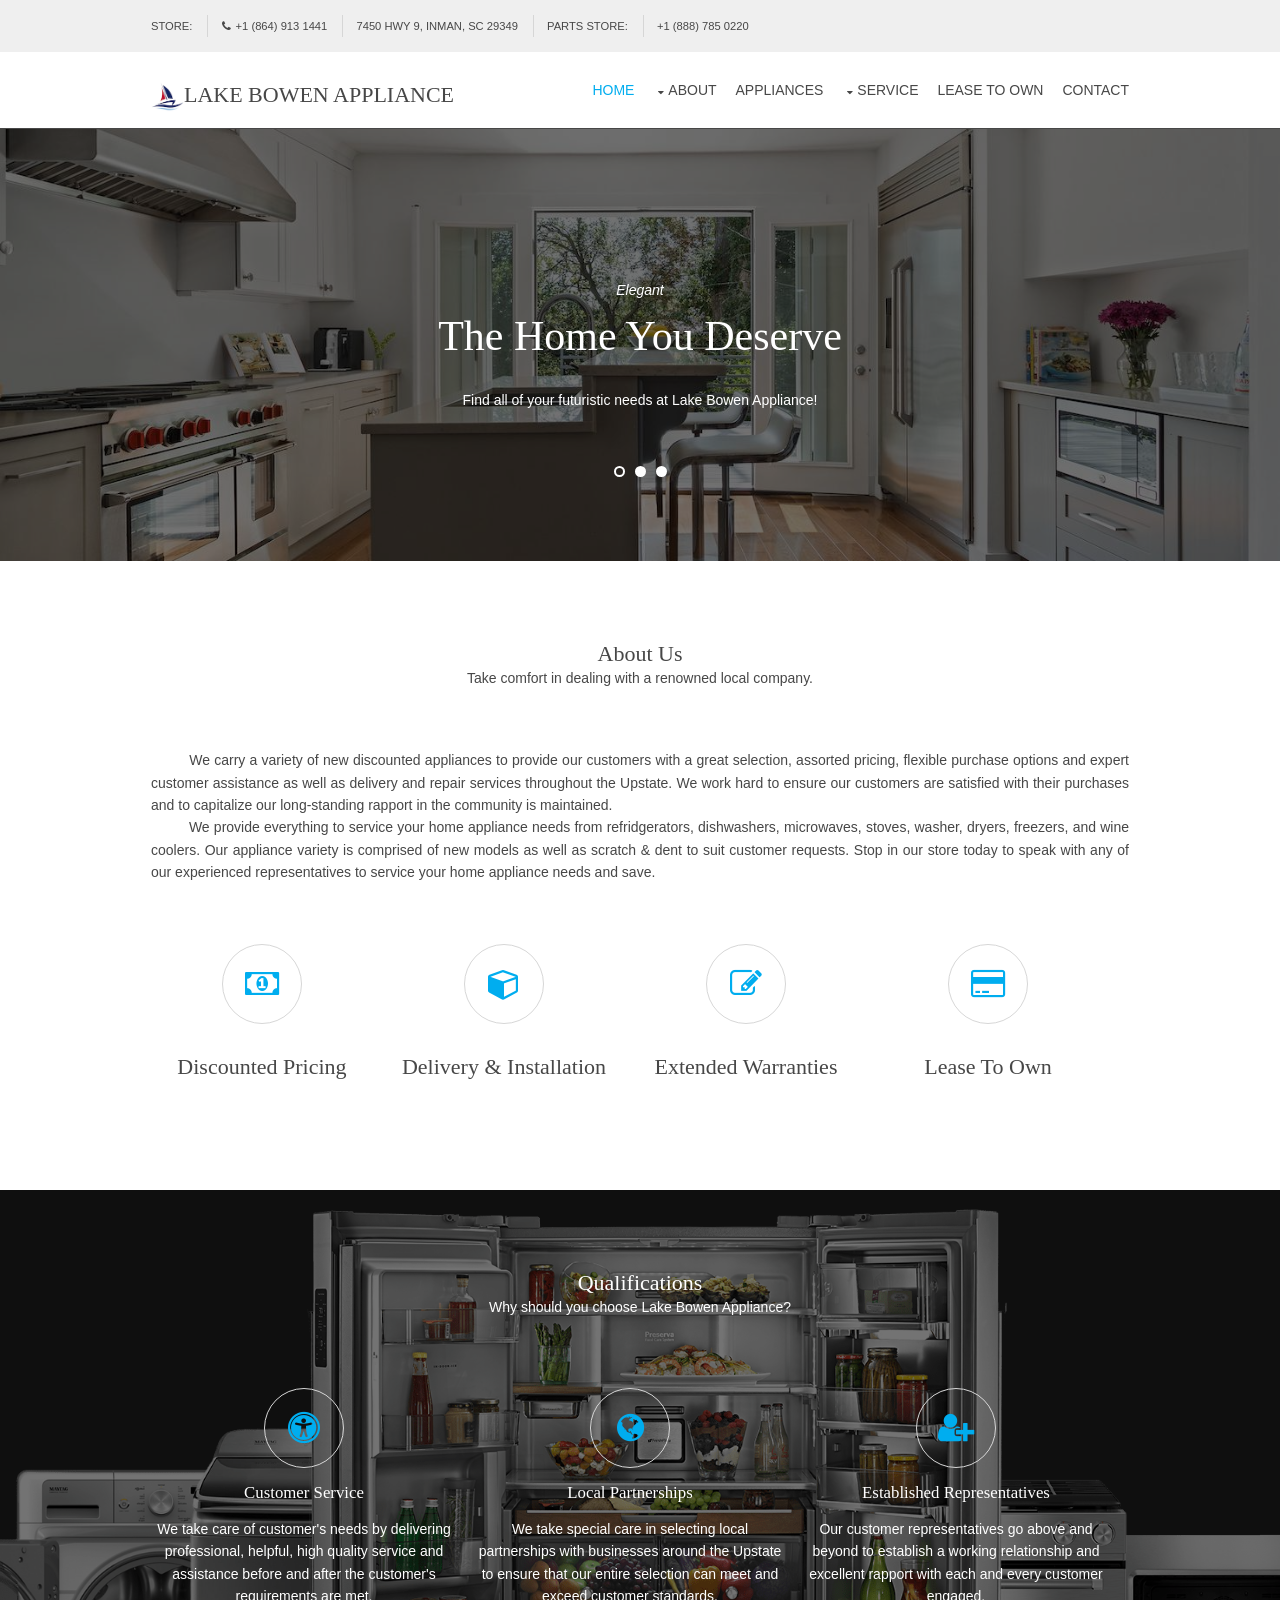
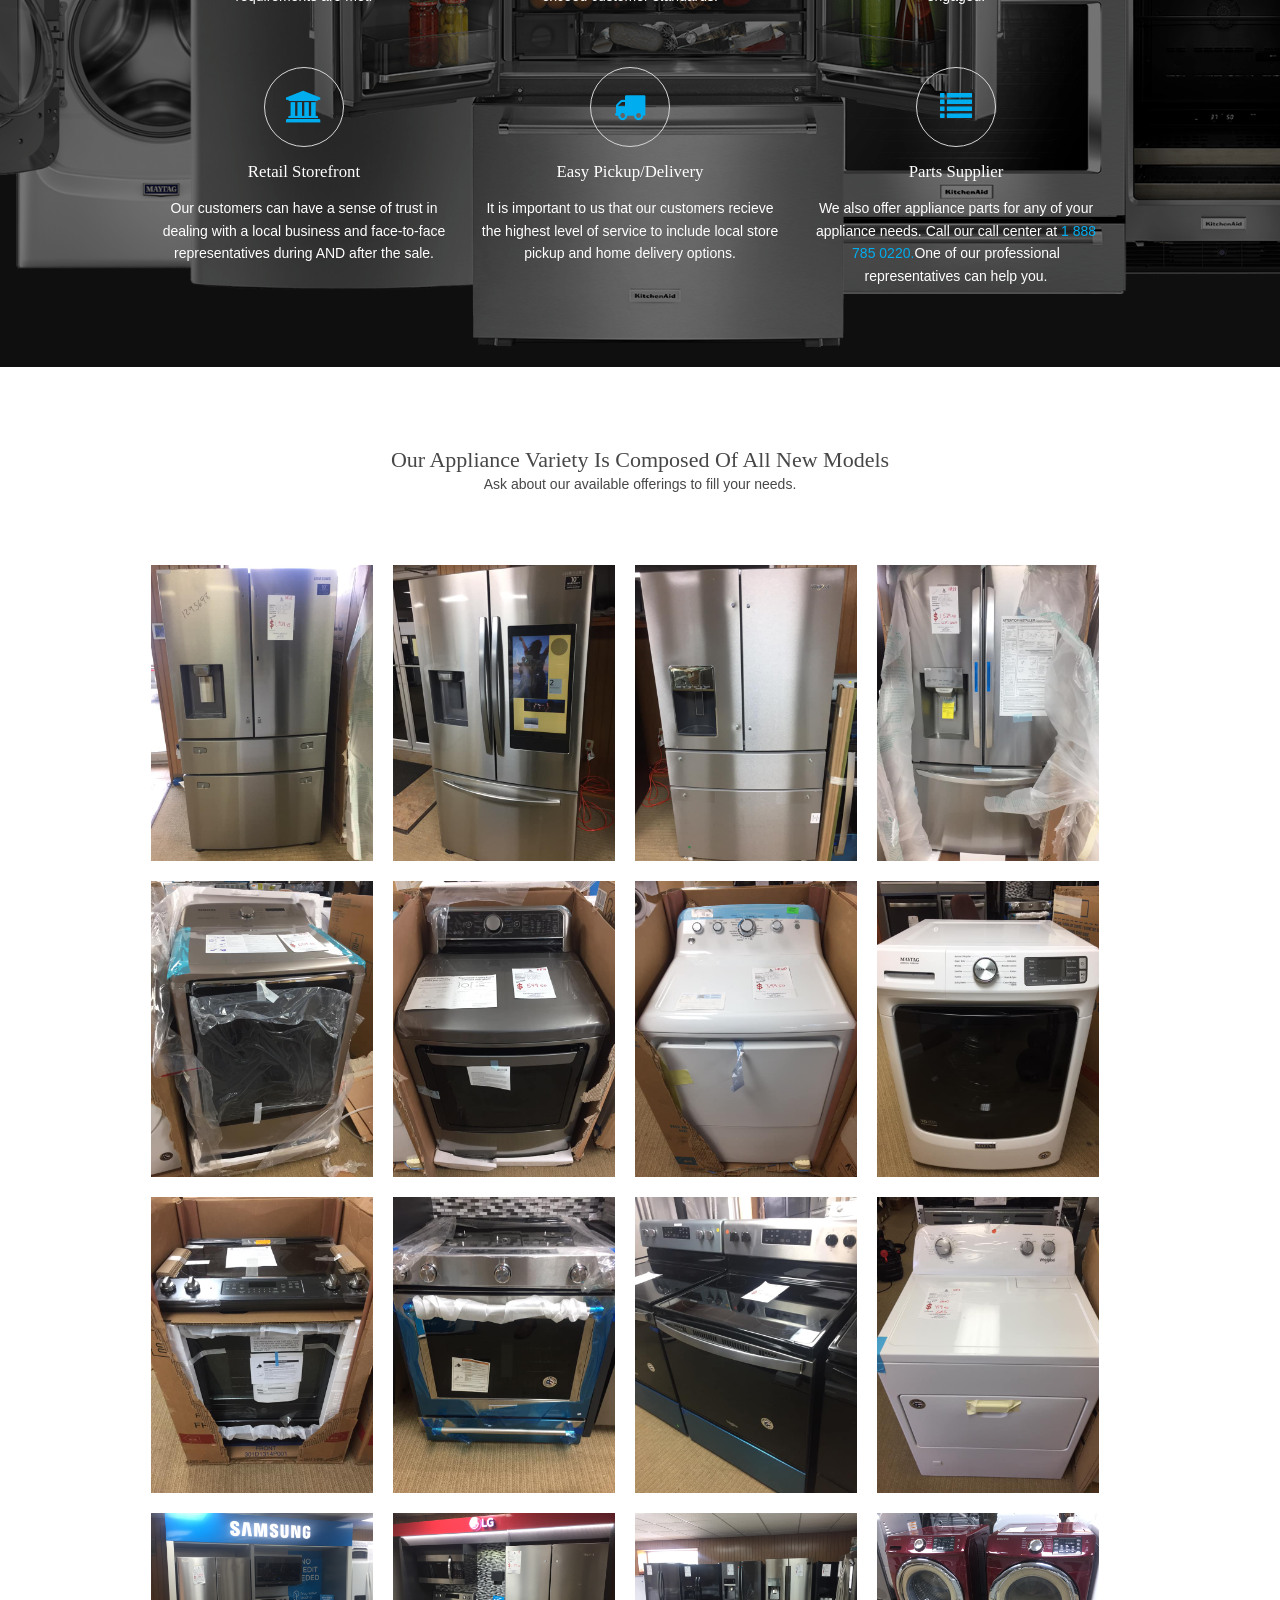
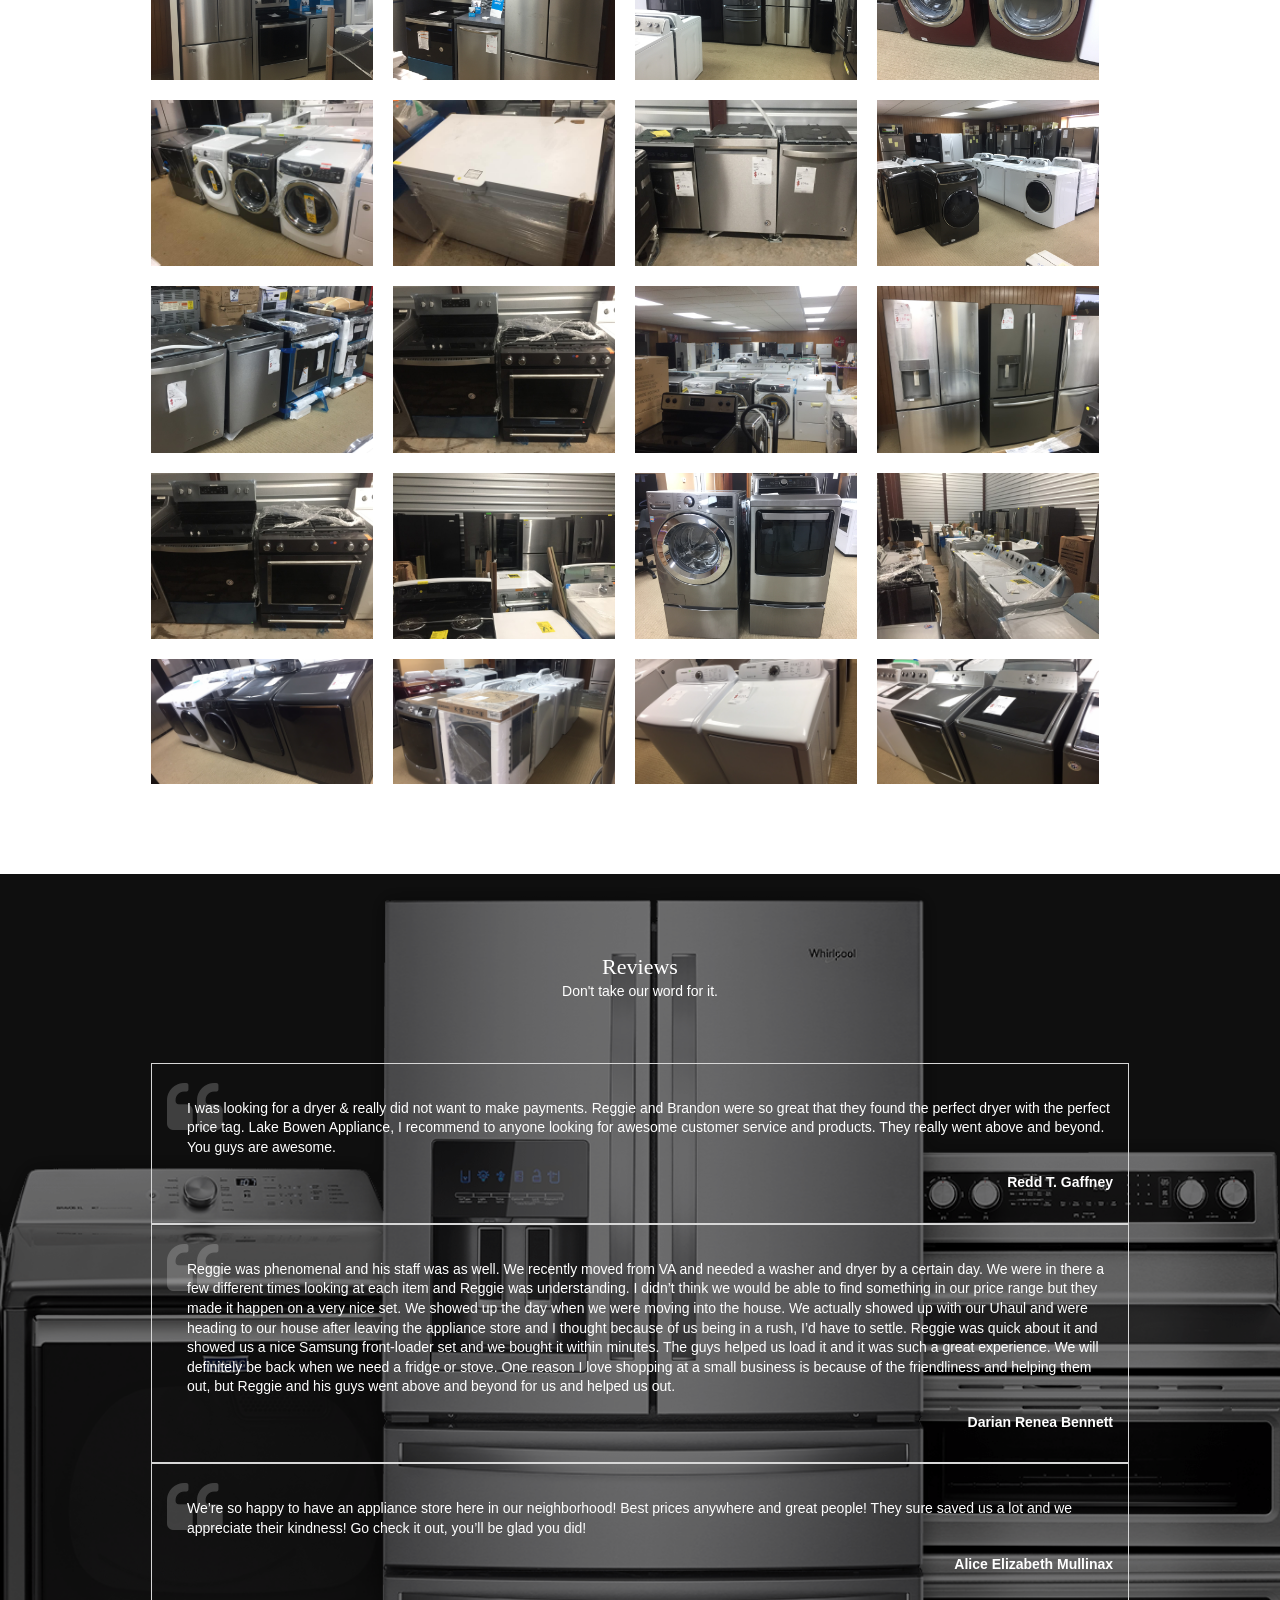
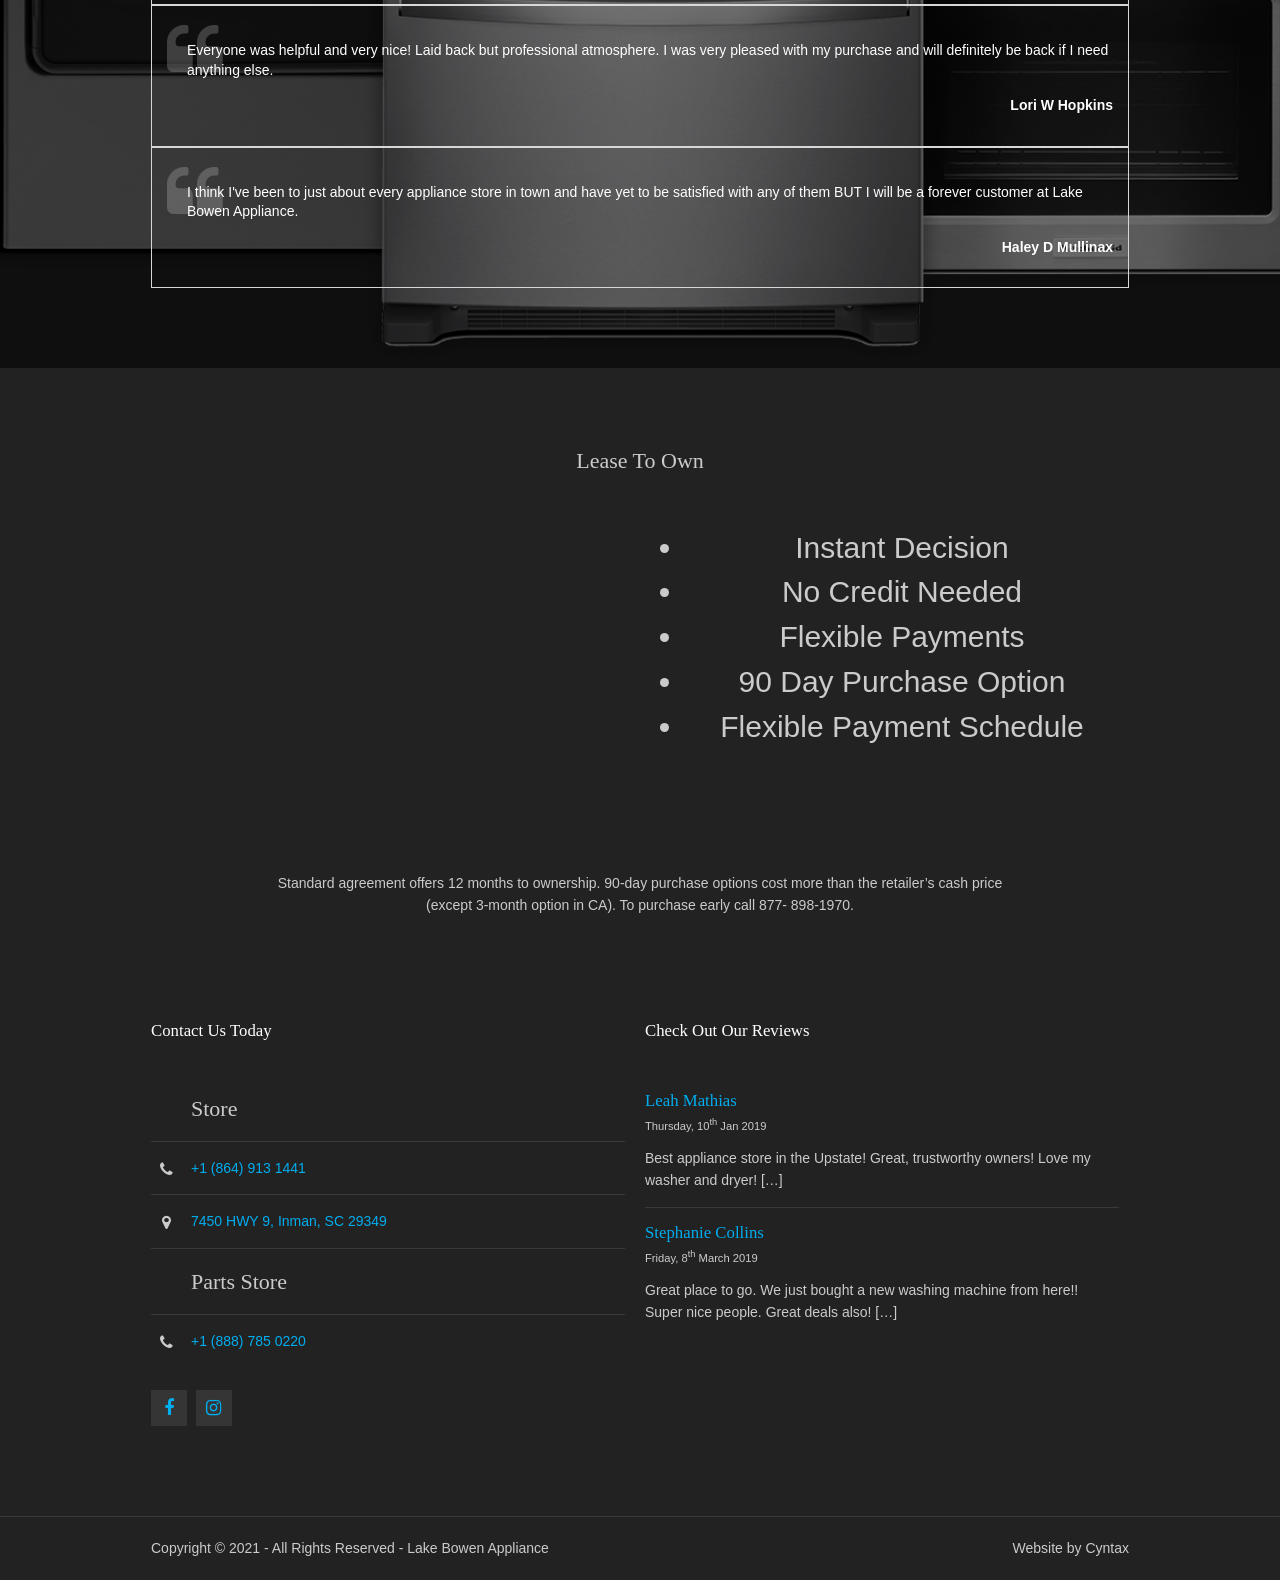
<file: index.html>
<!DOCTYPE html>
<html lang="">
<head>
<title>Lake Bowen Appliance</title>
<meta charset="utf-8">
<meta name="viewport" content="width=device-width, initial-scale=1.0, maximum-scale=1.0, user-scalable=no">
<link href="layout/styles/layout.css" rel="stylesheet" type="text/css" media="all">
<link rel="icon" type="image/png" href="img/newlogo.png">
<script src="https://progressivelp.com/JSSnippet/ecom-lib.js?storeId=<124040>&pluginType=GA&authName=<LBappliance>&authPass=<Progleasing1>"></script>
</head>
<body id="top">
<div class="wrapper row0">
  <div id="topbar" class="hoc clear"> 
    <div class="fl_left">
      <ul class="nospace">
         <li>Store:</li> 
        <li><i class="fa fa-phone"></i>+1 (864) 913 1441</li>
        <li>
          <a href ="https://www.google.com/search?safe=off&source=hp&ei=xZ_qXbH3Ioq-ggfItKvwCg&q=lake+bowen+appliance&oq=lake+bowen+appli&gs_l=psy-ab.3.0.0j0i22i30j38.792.3901..4773...4.0..1.309.1529.18j3-1......0....1..gws-wiz.......0i131j0i13.khzurXKSkf8#">
          7450 HWY 9, Inman, SC 29349
          </a>
        </li>
        <li>Parts Store:</li>
        <li>+1 (888) 785 0220</li>
      </ul>
    </div>
  </div>
</div>
<div class="wrapper row1">
  <header id="header" class="hoc clear"> 
    <div id="logo" class="fl_left">
      <h1><img src="img/newlogo.png"style="height:30px;" 
style="width:40px;"/><a href="index.html">Lake Bowen Appliance</a></h1>
    </div>
    <nav id="mainav" class="fl_right">
      <ul class="clear">
        <li class="active"><a href="index.html">Home</a></li>
        <li><a class="drop" href="#">About</a>
          <ul>
            <li><a href="#about">About US</a></li>
            <li><a href="#qualifications">Qualifications</a></li>
            <li><a href="#reviews">Reviews</a></li>
          </ul>
        </li>
        <li><a href="#appliances">Appliances</a></li>
        <li><a class="drop" href="#">Service</a>
          <ul>
            <li><a href="service.html">Delivery</a></li>
            <li><a href="service.html#install">Installation</a></li>
            <li><a href="service.html#parts">Parts </a></li>
            <li><a href="service.html#tech">Appliance Technicians</a></li>
          </ul>
        </li>

        <li><a href="#finance">Lease to Own</a></li>
        <li><a href="#footer">Contact</a></li>
      </ul>
    </nav>
  </header>
</div>
<div class="bgded overlay" style="background-image:url('img/backgrounds/kitchen.jpeg');">
  <div id="pageintro" class="hoc clear"> 
    <div class="flexslider basicslider">
      <ul class="slides">
        <li>
          <article>
            <p>Elegant</p>
            <h3 class="heading">The home you deserve</h3>
            <p>Find all of your futuristic needs at Lake Bowen Appliance!</p>
            <!--<footer><a class="btn" href="#">Contact</a></footer>-->
          </article>
        </li>
        <li>
          <article>
            <p>Sophisticated</p>
            <h3 class="heading">Family gatherings</h3>
            <p>Envision yourself as the perfect host with the perfect kitchen.</p>
            <!--<footer><a class="btn inverse" href="#">Directions</a></footer>-->
          </article>
        </li>
        <li>
          <article>
            <p>Opulent</p>
            <h3 class="heading">Fresh aromas</h3>
            <p>Get lost in the beautiful scent of home-cooked meals or fresh clean towels with your appliances.</p>
            <!--<footer><a class="btn" href="#">Financing</a></footer>-->
          </article>
        </li>
      </ul>
    </div>
  </div>
</div>
<div id="about" class="wrapper row3">
  <main class="hoc container clear"> 
    <div class="sectiontitle">
      <h3 class="heading">About Us</h3>
      <p>Take comfort in dealing with a renowned local company.</p>
    </div>
    <p class="btmspace-50 justified">&nbsp&nbsp&nbsp&nbsp&nbsp&nbsp&nbsp&nbsp&nbspWe carry a variety of new discounted appliances to provide our customers with a great selection, assorted pricing, flexible purchase options and expert customer assistance as well as delivery and repair services throughout the Upstate.
    We work hard to ensure our customers are satisfied with their purchases and to capitalize our long-standing rapport in the community is maintained.
    <br>&nbsp&nbsp&nbsp&nbsp&nbsp&nbsp&nbsp&nbsp&nbspWe provide everything to service your home appliance needs from refridgerators, dishwashers, microwaves, stoves, washer, dryers, freezers, and wine coolers. Our appliance variety is comprised of new  models as well as scratch & dent to suit customer requests. 
    Stop in our store today to speak with any of our experienced representatives to service your home appliance needs and save.</p>
    <ul class="nospace group center">
      
      <li class="one_quarter first">
        <article><a href="#"><i class="icon btmspace-30 fa fa-money"></i></a>
          <h6 class="heading">Discounted Pricing</h6>
        </article>
      </li>
      <li class="one_quarter">
        <article><a href="#"><i class="icon btmspace-30 fa fa-cube"></i></a>
          <h6 class="heading">Delivery & Installation</h6>
        </article>
      </li>
      <li class="one_quarter">
        <article><a href="#"><i class="icon btmspace-30 fa fa-pencil-square-o"></i></a>
          <h6 class="heading">Extended Warranties</h6>
        </article>
      </li>
      <li class="one_quarter">
        <article><a href="#"><i class="icon btmspace-30 fa fa-credit-card"></i></a>
          <h6 class="heading">Lease to Own </h6>
        </article>
      </li>
      
    </ul>
    <div class="clear"></div>
  </main>
</div>

<div id="qualifications" class="wrapper bgded overlay" style="background-image:url('img/backgrounds/openappliance.png');">
  <section class="hoc container clear"> 
    <div class="sectiontitle">
      <h3 class="heading">Qualifications</h3>
      <p>Why should you choose Lake Bowen Appliance?</p>
    </div>
    <ul class="nospace group services">
      <li class="one_third first">
        <article><a href="#"><i class="icon fa fa-universal-access"></i></a>
          <h6 class="heading">Customer Service</h6>
          <p>We take care of customer's needs by delivering professional, helpful, high quality service and assistance before and after the customer's requirements are met.</p>
          <!--<footer><a href="#">Read More &raquo;</a></footer>-->
        </article>
      </li>
      <li class="one_third">
        <article><a href="#"><i class="icon fa fa-globe"></i></a>
          <h6 class="heading">Local Partnerships</h6>
          <p>We take special care in selecting local partnerships with businesses around the Upstate to ensure that our entire selection can meet and exceed customer standards. </p>
          <!--<footer><a href="#">Read More &raquo;</a></footer>-->
        </article>
      </li>
      <li class="one_third">
        <article><a href="#"><i class="icon fa fa-user-plus"></i></a>
          <h6 class="heading">Established Representatives</h6>
          <p>Our customer representatives go above and beyond to establish a working relationship and excellent rapport with each and every customer engaged.</p>
          <!--<footer><a href="#">Read More &raquo;</a></footer>-->
        </article>
      </li>
      <li class="one_third first">
        <article><a href="#"><i class="icon fa fa-bank"></i></a>
          <h6 class="heading">Retail Storefront</h6>
          <p>Our customers can have a sense of trust in dealing with a local business and face-to-face representatives during AND after the sale.</p>
          <!--<footer><a href="#">Read More &raquo;</a></footer>-->
        </article>
      </li>
      <li class="one_third">
        <article><a href="#"><i class="icon fa fa-truck"></i></a>
          <h6 class="heading">Easy Pickup/Delivery</h6>
          <p>It is important to us that our customers recieve the highest level of service to include local store pickup and home delivery options.</p>
          <!--<footer><a href="#">Read More &raquo;</a></footer>-->
        </article>
      </li>
      <li class="one_third">
        <article><a href="#"><i class="icon fa fa-list"></i></a>
          <h6 class="heading">Parts Supplier</h6>
          <p>We also offer appliance parts for any of your appliance needs. Call our call center at <a href="tel:18887850220">1 888 785 0220.</a>One of our professional representatives can help you.</p>
          <!--<footer><a href="#">Read More &raquo;</a></footer>-->
        </article>
      </li>
    </ul>
    <div class="clear"></div>
  </section>
</div>
<div id="appliances" class="wrapper row3">
  <article class="hoc container clear"> 
    <div class="sectiontitle">
      <h3 class="heading">Our appliance variety is composed of all new models</h3>
      <p>Ask about our available offerings to fill your needs.</p>
    </div>
    <figure>
      <ul class="nospace group logos">

        <li class="one_quarter first"><img src="img/lba_img/frg1.jpg" alt=""></li>
        <li class="one_quarter"><img src="img/lba_img/frg2.jpg" alt=""></li>
        <li class="one_quarter"><img src="img/lba_img/frg3.jpg" alt=""></li>
        <li class="one_quarter"><img src="img/lba_img/frg4.jpg" alt=""></li>
        <br>
        <li class="one_quarter first"><img src="img/lba_img/wd1.jpg" alt=""></li>
        <li class="one_quarter"><img src="img/lba_img/wd2.jpg" alt=""></li>
        <li class="one_quarter"><img src="img/lba_img/wd3.jpg" alt=""></li>
        <li class="one_quarter"><img src="img/lba_img/wd4.jpg" alt=""></li>
        <br>
        <li class="one_quarter first"><img src="img/lba_img/stv2.jpg" alt=""></li>
        <li class="one_quarter"><img src="img/lba_img/stv4.jpg" alt=""></li>
        <li class="one_quarter"><img src="img/lba_img/stv5.jpg" alt=""></li>
        <li class="one_quarter"><img src="img/lba_img/wd6.jpg" alt=""></li>
        <br>
        <li class="one_quarter first"><img src="img/samsung.JPG" alt=""></li>
        <li class="one_quarter"><img src="img/lg.JPG" alt=""></li>
        <li class="one_quarter"><img src="img/fridge/frg7.JPG" alt=""></li>
        <li class="one_quarter"><img src="img/washerdryer/wd10.JPG" alt=""></li>
        <br>
        <li class="one_quarter first"><img src="img/lba_img/wds.jpg" alt=""></li>
        <li class="one_quarter"><img src="img/lba_img/freezer.jpg" alt=""></li>
        <li class="one_quarter"><img src="img/dw.jpg" alt=""></li>
        <li class="one_quarter"><img src="img/washerdryer/wd13.JPG" alt=""></li>
        <br>
        <li class="one_quarter first"><img src="img/washerdryer/wd14.jpg" alt=""></a></li>
        <li class="one_quarter"><img src="img/stoves/stv4.jpg" alt=""></li>
        <li class="one_quarter"><img src="img/washerdryer/wd16.jpg" alt=""></li>
        <li class="one_quarter"><img src="img/fridge/frg12.jpg" alt=""></li>
        <br>
        
        <li class="one_quarter first"><img src="img/stoves/stv4.jpg" alt=""></li>
        <li class="one_quarter"><img src="img/fridge/frg13.jpg" alt=""></li>
        <li class="one_quarter"><img src="img/washerdryer/wd9.JPG" alt=""></li>
        <li class="one_quarter"><img src="img/fridge/frg14.jpg" alt=""></li>
        <br>
        <li class="one_quarter first"><img src="img/washerdryer/wd2.jpg" alt=""></li>
        <li class="one_quarter"><img src="img/washerdryer/wd3.jpg" alt=""></li>
        <li class="one_quarter"><img src="img/washerdryer/wd4.JPG" alt=""></li>
        <li class="one_quarter"><img src="img/washerdryer/wd.JPG" alt=""></li>
        <br>
      </ul>
    </figure>
  </article>
</div>
<div id="reviews" class="wrapper bgded overlay" style="background-image:url('img/backgrounds/lba01.png');">
  <article class="hoc container"> 
    <div class="sectiontitle">
      <h3 class="heading">Reviews</h3>
      <p>Don't take our word for it.</p>
    </div>
    <ul class="nospace group">
      <li class="one_full first borderedbox inspace-15">
        <blockquote>I was looking for a dryer & really did not want to make payments. Reggie and Brandon were so great that they found the perfect dryer with the perfect price tag. Lake Bowen Appliance, I recommend to anyone looking for awesome customer service and products. They really went above and beyond. You guys are awesome.</blockquote>
        <p class="right bold">Redd T. Gaffney</p>
      </li>
      <li class="one_full first borderedbox inspace-15">
        <blockquote>Reggie was phenomenal and his staff was as well. We recently moved from VA and needed a washer and dryer by a certain day. We were in there a few different times looking at each item and Reggie was understanding. I didn’t think we would be able to find something in our price range but they made it happen on a very nice set. We showed up the day when we were moving into the house. We actually showed up with our Uhaul and were heading to our house after leaving the appliance store and I thought because of us being in a rush, I’d have to settle. Reggie was quick about it and showed us a nice Samsung front-loader set and we bought it within minutes. The guys helped us load it and it was such a great experience. We will definitely be back when we need a fridge or stove. One reason I love shopping at a small business is because of the friendliness and helping them out, but Reggie and his guys went above and beyond for us and helped us out.</blockquote>
        <p class="right bold">Darian Renea Bennett</p>
      </li>
      <li class="one_full first borderedbox inspace-15">
        <blockquote>We’re so happy to have an appliance store here in our neighborhood! Best prices anywhere and great people! They sure saved us a lot and we appreciate their kindness! Go check it out, you’ll be glad you did!</blockquote>
        <p class="right bold">Alice Elizabeth Mullinax </p>
      </li>
      
      <li class="one_full first borderedbox inspace-15">
        <blockquote>Everyone was helpful and very nice! Laid back but professional atmosphere. I was very pleased with my purchase and will definitely be back if I need anything else.</blockquote>
        <p class="right bold">Lori W Hopkins</p>
      </li>
      <li class="one_full first borderedbox inspace-15">
        <blockquote>I think I've been to just about every appliance store in town and have yet to be satisfied with any of them BUT I will be a forever customer at Lake Bowen Appliance.</blockquote>
        <p class="right bold">Haley D Mullinax</p>
      </li>
    </ul>
  </article>
</div>
<div id="finance" class="wrapper row4" >
  <article class="hoc container clear" align="center"> 
      <h1 class="nospace">Lease to Own</h1>
      <br>
      <li class="one_half first">
      <pg-banner banner-type="RECTANGLE_BLUE" url="https://progleasing.com"></pg-banner> </li>
      <li class="one_half" aflign="center">
          <ul style="font-size:30px;">
              
              <li>Instant Decision</li>
              <br>
              <li>No Credit Needed</li>
              <br>
              <li>Flexible Payments</li>
              <br>
              <li>90 Day Purchase Option</li>
              <br>
              <li>Flexible Payment Schedule</li>
          </ul>
      </li>
  </article>
  <p syle="margin: 20px auto 20px auto; max-width: 500px;" align="center"><snall>Standard agreement offers 12 months to ownership. 90-day purchase options cost more than the retailer’s cash price<br> (except 3-month option in CA). To purchase early call 877- 898-1970.</snall></h3>
</div>

<div class="wrapper row4">
  <footer id="footer" class="hoc clear"> 
    <div class="one_half first">
      <h6 class="heading">Contact Us Today</h6>
      <ul class="nospace btmspace-30 linklist contact">
        <li><h3>Store</h3></li>
        <li><i class="fa fa-phone"></i><a href="tel:18649131441">+1 (864) 913 1441</a></li>
        <li><i class="fa fa-map-marker"></i>
          <a href="https://www.google.com/search?safe=off&source=hp&ei=xZ_qXbH3Ioq-ggfItKvwCg&q=lake+bowen+appliance&oq=lake+bowen+appli&gs_l=psy-ab.3.0.0j0i22i30j38.792.3901..4773...4.0..1.309.1529.18j3-1......0....1..gws-wiz.......0i131j0i13.khzurXKSkf8#">
          7450 HWY 9, Inman, SC 29349
          </a>
        </li>
        <li><h3>Parts Store</h3></li>
        <li><i class="fa fa-phone"></i><a href="tel:18649131441">+1 (888) 785 0220</a></li>
        
      </ul>
      <ul class="faico clear">
        <li><a class="faicon-facebook" href="https://www.facebook.com/pages/category/Appliances/Lake-Bowen-Appliance-LLC-383564482475479/"><i class="fa fa-facebook"></i></a></li>
        <li><a class="faicon-twitter" href="https://www.instagram.com/lakebowenappliance/"><i class="fa fa-instagram"></i></a></li>
      </ul>
    </div>
    <div class="one_half">
      <h6 class="heading">Check Out Our Reviews</h6>
      <ul class="nospace linklist">
        <li>
          <article>
            <h2 class="nospace font-x1"><a href="https://www.facebook.com/pages/category/Appliances/Lake-Bowen-Appliance-LLC-383564482475479/">Leah Mathias</a></h2>
            <time class="font-xs block btmspace-10" datetime="2019-10-10">Thursday, 10<sup>th</sup> Jan 2019</time>
            <p class="nospace">Best appliance store in the Upstate! Great, trustworthy owners! Love my washer and dryer! [&hellip;]</p>
          </article>
        </li>
        <li>
          <article>
            <h2 class="nospace font-x1"><a href="https://www.facebook.com/pages/category/Appliances/Lake-Bowen-Appliance-LLC-383564482475479/">Stephanie Collins</a></h2>
            <time class="font-xs block btmspace-10" datetime="219-03-01">Friday, 8<sup>th</sup> March 2019</time>
            <p class="nospace">Great place to go. We just bought a new washing machine from here!! Super nice people. Great deals also! [&hellip;]</p>
          </article>
        </li>
      </ul>
    </div>
  </footer>
</div>
<div class="wrapper row5">
  <div id="copyright" class="hoc clear"> 
    <p class="fl_left">Copyright &copy; 2021 - All Rights Reserved - <a href="#">Lake Bowen Appliance</a></p>
    <p class="fl_right">Website by <a target="_blank" href="http://www.cyntax.org/" title="Free Website Templates">Cyntax</a></p>
  </div>
</div>
<a id="backtotop" href="#top"><i class="fa fa-chevron-up"></i></a>
<script src="layout/scripts/jquery.min.js"></script>
<script src="layout/scripts/jquery.backtotop.js"></script>
<script src="layout/scripts/jquery.mobilemenu.js"></script>
<script src="layout/scripts/jquery.flexslider-min.js"></script>
</body>
</html>
</file>
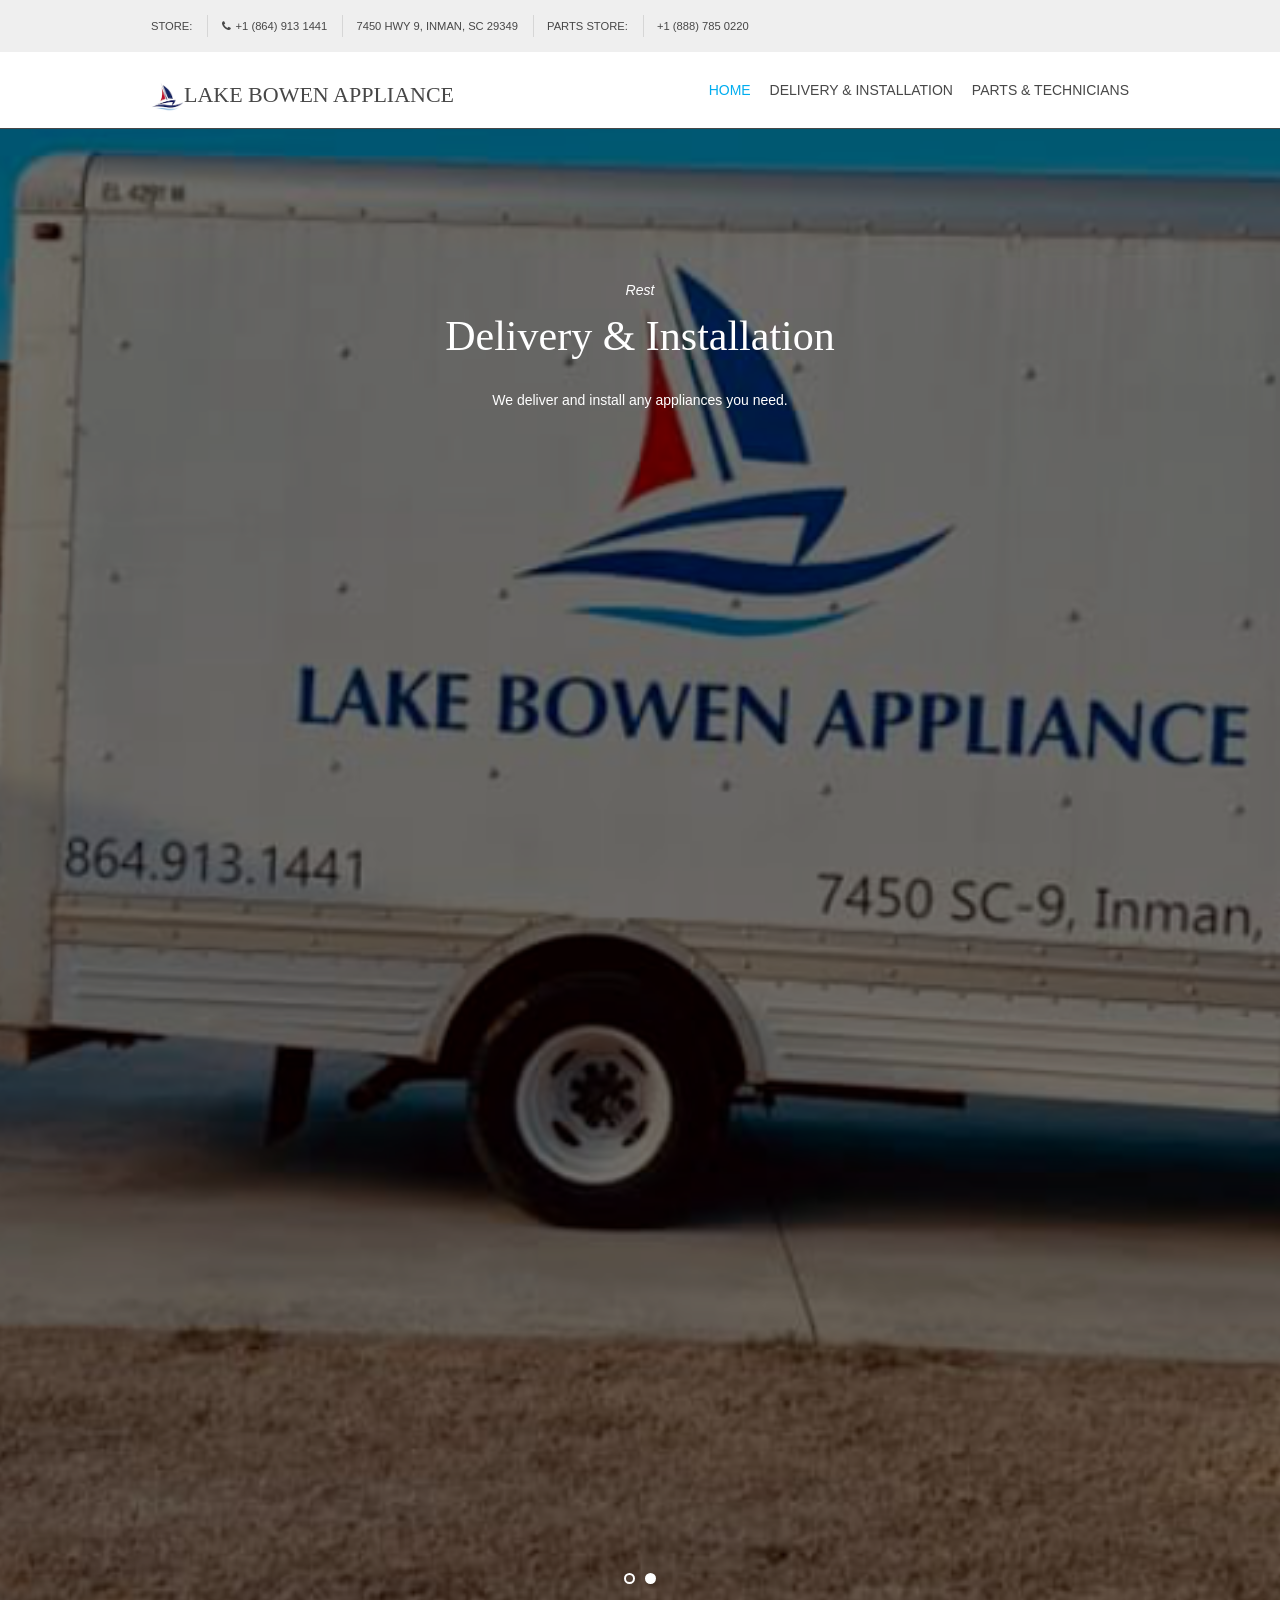
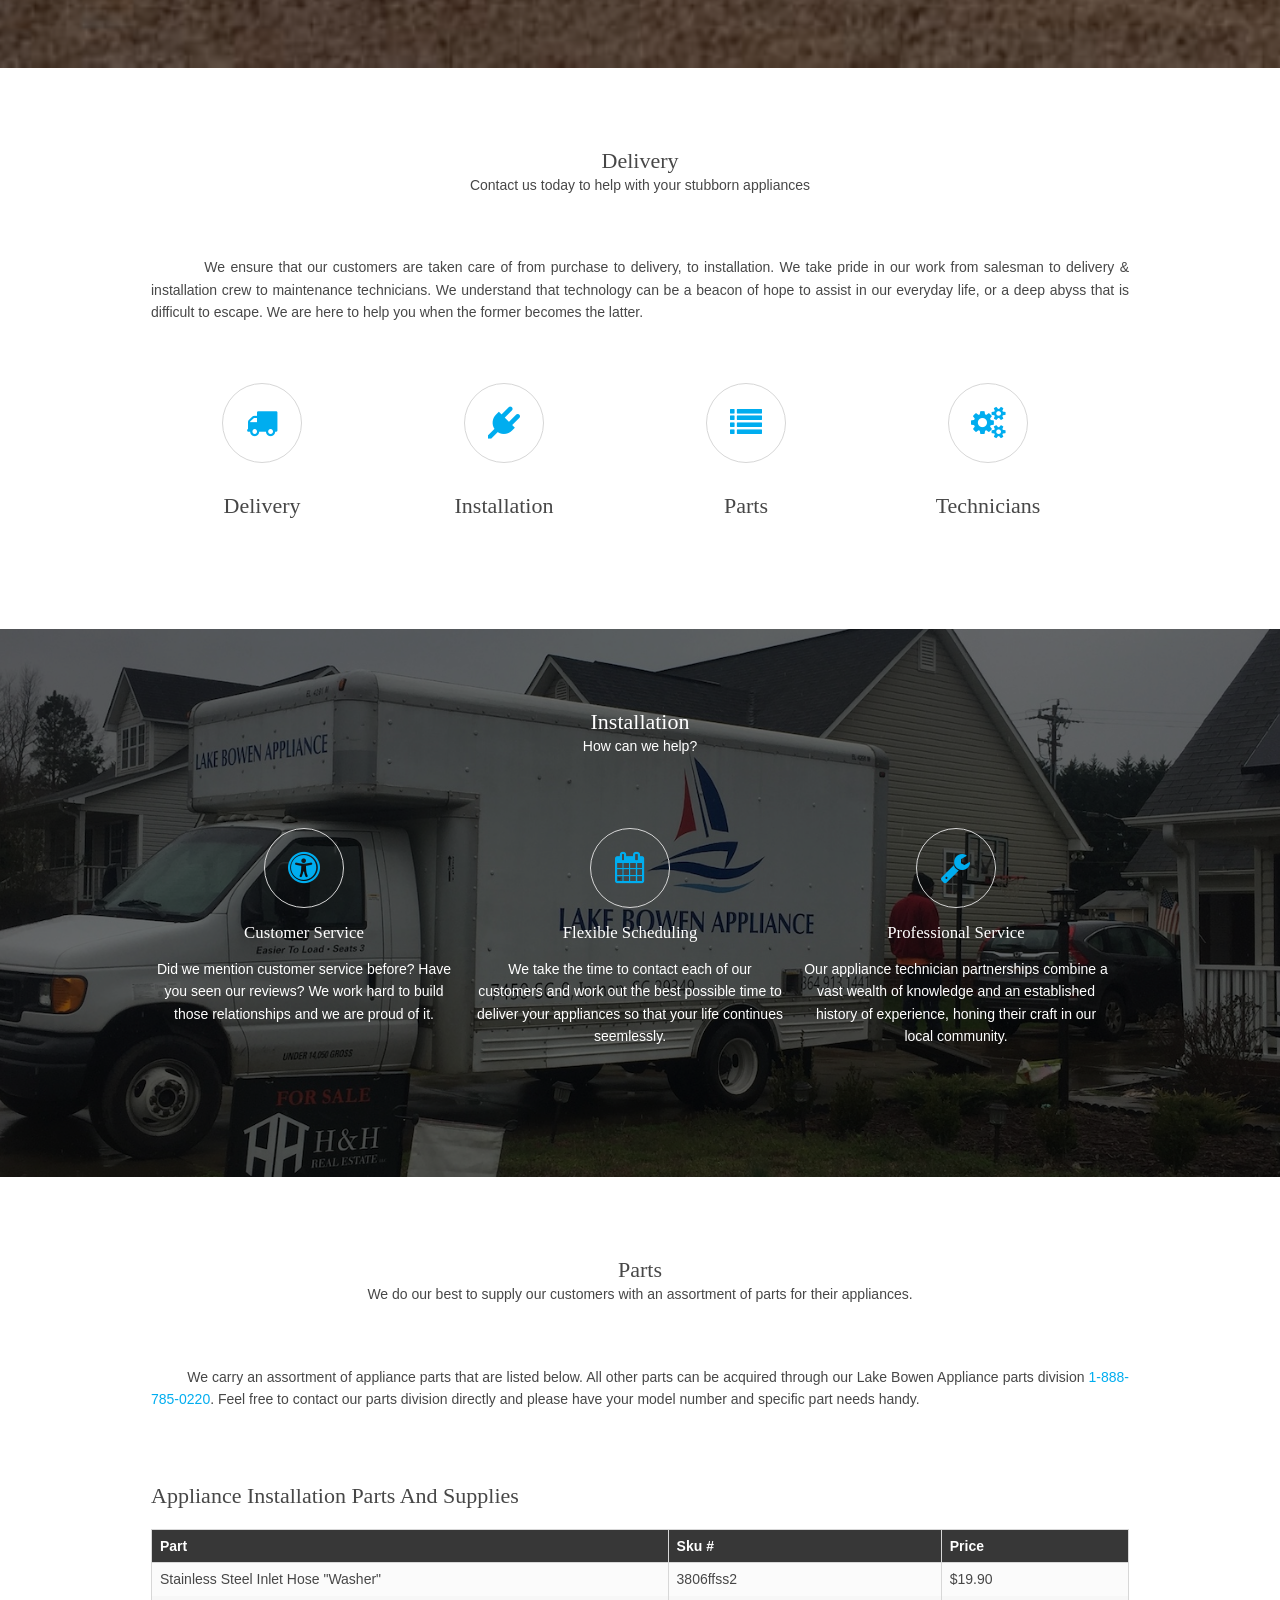
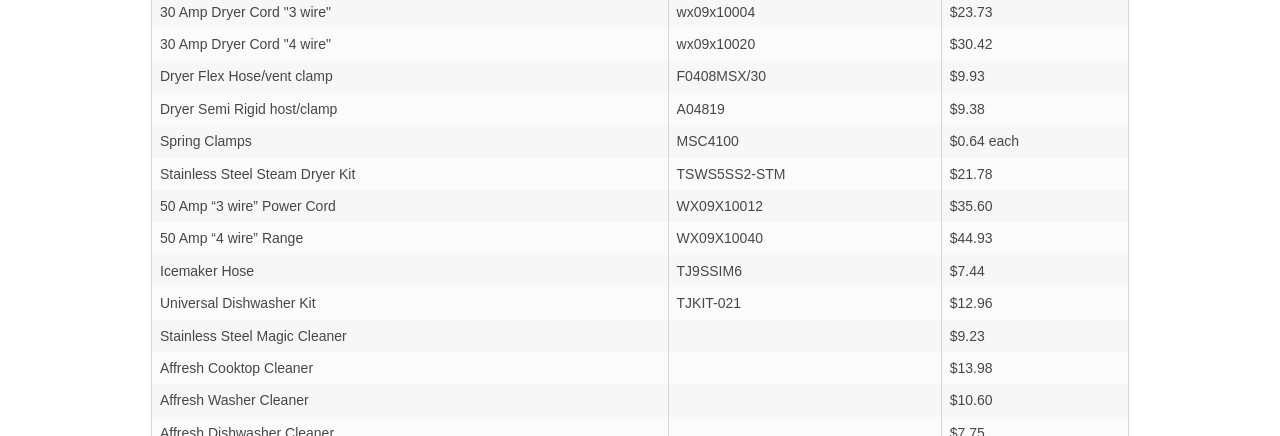
<file: service.html>
<!DOCTYPE html>
<html lang="">
<head>
<title>Lake Bowen Appliance</title>
<meta charset="utf-8">
<meta name="viewport" content="width=device-width, initial-scale=1.0, maximum-scale=1.0, user-scalable=no">
<link href="layout/styles/layout.css" rel="stylesheet" type="text/css" media="all">
<link rel="icon" type="image/png" href="img/newlogo.png">
</head>
<body id="top">
<div class="wrapper row0">
  <div id="topbar" class="hoc clear"> 
    <div class="fl_left">
      <ul class="nospace">
         <li>Store:</li> 
        <li><i class="fa fa-phone"><!--<a href="tel:18649131441">--> <!--</a>--></i>+1 (864) 913 1441</li>
        <li>
          <a href ="https://www.google.com/search?safe=off&source=hp&ei=xZ_qXbH3Ioq-ggfItKvwCg&q=lake+bowen+appliance&oq=lake+bowen+appli&gs_l=psy-ab.3.0.0j0i22i30j38.792.3901..4773...4.0..1.309.1529.18j3-1......0....1..gws-wiz.......0i131j0i13.khzurXKSkf8#">
          7450 HWY 9, Inman, SC 29349
          </a>
        </li>
        <li>Parts Store:</li>
        <li>+1 (888) 785 0220</li>
      </ul>
    </div>
  </div>
</div>
<div class="wrapper row1">
  <header id="header" class="hoc clear"> 
    <div id="logo" class="fl_left">
      <h1><img src="img/newlogo.png"style="height:30px;" 
style="width:40px;"/><a href="index.html">Lake Bowen Appliance</a></h1>
    </div>
    <nav id="mainav" class="fl_right">
      <ul class="clear">
        <li class="active"><a href="index.html">Home</a></li>
        <li><a href="#delivery">Delivery & Installation</a>
          <ul>
            <li><a href="#delivery">Delivery</a></li>
            <li><a href="#install">Installation</a></li>
          </ul>
        </li>
        <li><a href="#parts">Parts & Technicians</a>
        <ul>
          <li><a href="#parts">Parts</a></li>
          <li><a href="#tech">Technicians</a></li>
        </ul>
        </li>
      </ul>
    </nav>
  </header>
</div>
<div class="bgded overlay" style="background-image:url('img/backgrounds/Delivery02.png');">
  <div id="pageintro" class="hoc dark"> 
    <div class="flexslider basicslider">
      <ul class="slides">
        <li>
          <article>
            <p>Rest</p>
            <h3 class="heading">Delivery & Installation</h3>
            <p>We deliver and install any appliances you need.</p>
            <!--<footer><a class="btn" href="#">Contact</a></footer>-->
          </article>
        </li>
        <li>
          <article>
            <p>Relax</p>
            <h3 class="heading">Parts & Appliance Technicians</h3>
            <p>Our expert repair partners are awaiting your calls.</p>
            <!--<footer><a class="btn inverse" href="#">Directions</a></footer>-->
          </article>
        </li>
      </ul>
    </div>
  </div>
</div>
<div id="delivery" class="wrapper row3">
  <main class="hoc container clear"> 
    <div class="sectiontitle">
      <h3 class="heading">Delivery</h3>
      <p>Contact us today to help with your stubborn appliances</p>
    </div>
    <p class="btmspace-50 justified">&nbsp&nbsp&nbsp&nbsp&nbsp&nbsp&nbsp&nbsp&nbsp We ensure that our customers are taken care of from purchase to delivery, to installation. We take pride in our work from salesman to delivery & installation crew to maintenance technicians. We understand that technology can be a beacon of hope to assist in our everyday life, or a deep abyss that is difficult to escape. We are here to help you when the former becomes the latter.</p>
    <!--<br>&nbsp&nbsp&nbsp&nbsp&nbsp&nbsp&nbsp&nbsp&nbspWe provide everything to service your home appliance needs from refrigerators, dishwashers, microwaves and stoves to washers and 
    dryers at discounted prices. Our appliance variety is comprised of new and used models as well as scratch & dent to suit customer requests. 
    Stop in our store today to speak with any of our experienced representatives to service your home appliance needs and save.</p>-->
    <ul class="nospace group center">
      
      <li class="one_quarter first">
        <article><a href="#"><i class="icon btmspace-30 fa fa-truck"></i></a>
          <h6 class="heading">Delivery</h6>
        </article>
      </li>
      <li class="one_quarter">
        <article><a href="#"><i class="icon btmspace-30 fa fa-plug"></i></a>
          <h6 class="heading">Installation</h6>
        </article>
      </li>
      <li class="one_quarter">
        <article><a href="#"><i class="icon btmspace-30 fa fa-list"></i></a>
          <h6 class="heading">Parts</h6>
        </article>
      </li>
      <li class="one_quarter">
        <article><a href="#"><i class="icon btmspace-30 fa fa-cogs"></i></a>
          <h6 class="heading">Technicians</h6>
        </article>
      </li>
      
    </ul>
    <div class="clear"></div>
  </main>
</div><!--
<div id="finance" class="wrapper bgded overlay" style="background-image:url('img/backgrounds/02.png');">
  <article class="hoc container clear"> 
    <div class="three_quarter first">
      <h6 class="nospace">Financing</h6>
      <p class="nospace">Apply for financing today, help your wallet tomorrow.</p>
    </div>
    <footer class="one_quarter"><a class="btn" href="#">SomeBankLink &raquo;</a></footer>
  </article>
</div>-->
<div id="install" class="wrapper bgded overlay dark" style="background-image:url('img/backgrounds/Delivery01.JPG');">
  <section class="hoc container clear"> 
    <div class="sectiontitle">
      <h3 class="heading">Installation</h3>
      <p>How can we help?</p>
    </div>
    <ul class="nospace group services">
      <li class="one_third first">
        <article><i class="icon fa fa-universal-access"></i></a>
          <h6 class="heading">Customer Service</h6>
          <p>Did we mention customer service before? Have you seen our reviews? We work hard to build those relationships and we are proud of it. </p>
          <!--<footer><a href="#">Read More &raquo;</a></footer>-->
        </article>
      </li>
      <li class="one_third">
        <article><a href="#"><i class="icon fa fa-calendar"></i></a>
          <h6 class="heading">Flexible Scheduling</h6>
          <p>We take the time to contact each of our customers and work out the best possible time to deliver your appliances so that your life continues seemlessly.</p>
          <!--<footer><a href="#">Read More &raquo;</a></footer>-->
        </article>
      </li>
      <li class="one_third">
        <article><i class="icon fa fa-wrench"></i></a>
          <h6 class="heading">Professional Service</h6>
          <p>Our appliance technician partnerships combine a vast wealth of knowledge and an established history of experience, honing their craft in our local community.</p>
          <!--<footer><a href="#">Read More &raquo;</a></footer>-->
        </article>
      </li><!--
      <li class="one_third first">
        <article>
          <h6 class="heading">Retail Storefront</h6>
          <p>Our customers can have a sense of trust in dealing with a local business and face-to-face representatives during AND after the sale.</p>
          <footer><a href="#">Read More &raquo;</a></footer>
        </article>
      </li>
      <li class="one_third">
        <article>
          <h6 class="heading">Easy Pickup/Delivery</h6>
          <p>It is important to us that our customers recieve the highest level of service to include local store pickup and home delivery options.</p>
          <footer><a href="#">Read More &raquo;</a></footer>
        </article>
      </li>
      <li class="one_third">
        <article>
          <h6 class="heading">Parts Supplier</h6>
          <p>We also offer appliance parts for any of your appliance needs. Call our call center at <a href="tel:18887850220">1 888 785 0220.</a>One of our professional representatives can help you.</p>
          <footer><a href="#">Read More &raquo;</a></footer>
        </article>
      </li>-->
    </ul>
    <div class="clear"></div>
  </section>
</div>

<div id="parts" class="wrapper row3">
  <main class="hoc container clear"> 
    <div class="sectiontitle">
      <h3 class="heading">Parts</h3>
      <p>We do our best to supply our customers with an assortment of parts for their appliances.</p>
    </div>
    <p class="btmspace-50 justified">&nbsp&nbsp&nbsp&nbsp&nbsp&nbsp&nbsp&nbsp&nbspWe carry an assortment of appliance parts that are listed below. All other parts can be acquired through our Lake Bowen Appliance parts division <a href="tel:18887850220">1-888-785-0220</a>. Feel free to contact our parts division directly and please have your model number and specific part needs handy.</p>
    <!--<br>&nbsp&nbsp&nbsp&nbsp&nbsp&nbsp&nbsp&nbsp&nbspWe provide everything to service your home appliance needs from refridgerators, dishwashers, microwaves, stoves, washer, dryers, freezers, and wine coolers. Our appliance variety is comprised of new  models as well as scratch & dent to suit customer requests. 
    Stop in our store today to speak with any of our experienced representatives to service your home appliance needs and save.</p>
    <ul class="nospace group center">
      
      <li class="one_quarter first">
        <article><a href="#"><i class="icon btmspace-30 fa fa-money"></i></a>
          <h6 class="heading">Discounted Pricing</h6>
        </article>
      </li>
      <li class="one_quarter">
        <article><a href="#"><i class="icon btmspace-30 fa fa-cube"></i></a>
          <h6 class="heading">Delivery & Installation</h6>
        </article>
      </li>
      <li class="one_quarter">
        <article><a href="#"><i class="icon btmspace-30 fa fa-pencil-square-o"></i></a>
          <h6 class="heading">Extended Warranties</h6>
        </article>
      </li>
      <li class="one_quarter">
        <article><a href="#"><i class="icon btmspace-30 fa fa-credit-card"></i></a>
          <h6 class="heading">Financing Available</h6>
        </article>
      </li>
      
    </ul>-->
    <div class="clear"></div>
    <br>
    <h1>Appliance Installation Parts and Supplies</h1>
    <div class="scrollable">
        <table>
          <thead>
            <tr>
              <th>Part</th>
              <th>Sku #</th>
              <th>Price</th>
            </tr>
          </thead>
          <tbody>
            <tr>
              <td>Stainless Steel Inlet Hose "Washer"</td>
              <td>3806ffss2</td>
              <td>$19.90</td>
            </tr>
            <tr>
              <td>30 Amp Dryer Cord "3 wire"</td>
              <td>wx09x10004</td>
              <td>$23.73</td>
            </tr>
            <tr>
              <td>30 Amp Dryer Cord "4 wire"</td>
              <td>wx09x10020</td>
              <td>$30.42</td>
            </tr>
            <tr>
              <td>Dryer Flex Hose/vent clamp</td>
              <td>F0408MSX/30</td>
              <td>$9.93</td>
            </tr>
            <tr>
              <td>Dryer Semi Rigid host/clamp</td>
              <td>A04819</td>
              <td>$9.38</td>
            </tr>
            <tr>
              <td>Spring Clamps</td>
              <td>MSC4100</td>
              <td>$0.64 each</td>
            </tr>
            <tr>
              <td>Stainless Steel Steam Dryer Kit </td>
              <td>TSWS5SS2-STM</td>
              <td>$21.78</td>
            </tr>
            <tr>
              <td>50 Amp “3 wire” Power Cord  </td>
              <td>WX09X10012</td>
              <td>$35.60</td>
            </tr>
            <tr>
              <td>50 Amp “4 wire” Range  </td>
              <td>WX09X10040</td>
              <td>$44.93</td>
            </tr>
            <tr>
              <td>Icemaker Hose </td>
              <td>TJ9SSIM6</td>
              <td>$7.44</td>
            </tr>
            <tr>
              <td>Universal Dishwasher Kit </td>
              <td>TJKIT-021</td>
              <td>$12.96</td>
            </tr>
            <tr>
              <td>Stainless Steel Magic Cleaner </td>
              <td></td>
              <td>$9.23</td>
            </tr>
            <tr>
              <td>Affresh Cooktop Cleaner </td>
              <td></td>
              <td>$13.98</td>
            </tr>
            <tr>
              <td>Affresh Washer Cleaner </td>
              <td></td>
              <td>$10.60</td>
            </tr>

            <tr>
              <td>Affresh Dishwasher Cleaner</td>
              <td></td>
              <td>$7.75</td>
            </tr>

            <tr>
              <td>Affresh Cleaning Wipe</td>
              <td>W10355053</td>
              <td>$6.48</td>
            </tr>


          </tbody>
        </table>
      </div>
  </main>
</div>
<br>

<!-- 

BREAK

-->

<div id="tech" class="hoc containter dark content">
        <h2>Appliance Technician Partnerships</h2>
        <ul>
          <li>
            <article>
              <header>
                <figure class="avatar"><img src="img/joesims.jpg" alt=""></figure>
                <address>
                <a href="mailto:jarrs2016@gmail.com">Joe Sims</a>
                </address>
                <address>
                <p>Phone: <a href="tel:18643108927">864-310-8927</a></p>
                <p>Website: <a href="https://www.jarrs2016.com">www.jarrs2016.com</a></p>
                <p>Company: <a href="https://www.jarrs2016.com">Joe's Appliance & Refrigeration Repair Service</a></p>
                </address>
                <!--<time datetime="2045-04-06T08:15+00:00">Monday, 30<sup>th</sup> November 2020 @08:00:00</time>-->
              </header>
              <div class="comcont">
                <p>Not your average Joe's appliance repair company.</p>
              </div>
            </article>
          </li>
          <!--<li>
            <article>
              <header>
                <figure class="avatar"><img src="../images/demo/avatar.png" alt=""></figure>
                <address>
                <a href="#">Michael LeCroy</a>
                </address>
                <address>
                <p>Phone: <a href="tel:18642793676">864-278-3676</a></p>
                <p>Company: <a href="#">Michael LeCroy Appliance Services</a></p>
                </address>
                <time datetime="2045-04-06T08:15+00:00">Friday, 6<sup>th</sup> April 2045 @08:15:00</time>
              </header>
              <div class="comcont">
                <p>This is an example of a comment made on a post. You can either edit the comment, delete the comment or reply to the comment. Use this as a place to respond to the post or to share what you are thinking.</p>
              </div>
            </article>
          </li>-->
        </ul>
        <!--<h2>Request Repair or Service Assistance</h2>
        <form action="#" method="post">
          <div class="one_third first">
            <label for="name">Name <span>*</span></label>
            <input type="text" name="name" id="name" value="" size="22" required>
          </div>
          <div class="one_third">
            <label for="email">Email <span>*</span></label>
            <input type="email" name="email" id="email" value="" size="22" required>
          </div>
          <div class="one_third">
            <label for="phone">Phone <span>*</span></label>
            <input type="phone" name="phone" id="phone" value="" size="22">
          </div>
          <div class="block clear">
            <label for="message">Message</label>
            <textarea name="message" id="message" cols="25" rows="10"></textarea>
          </div>
          <div>
            <input type="submit" name="submit" value="Submit Form">
            &nbsp;
            <input type="reset" name="reset" value="Reset Form">
          </div>
        </form>-->
      </div>


<!--
<div id="finance" class="wrapper row4" style="background-color:white; color:black;"  >
  <article class="hoc container clear" align="center"> 
      <h1 class="nospace">Lease to Own</h1>
      <br>
      <li class="one_half first">
      <p class="nospace"><a href="https://approve.me/s/lakebowenappliance/87690#/marketing"> <img src="img/progressive.png" alt="financing" height="42" width="42"></a></p></li>
      <li class="one_half" aflign="center">
          <ul style="font-size:30px;">
              
              <li>Instant Decision</li>
              <br>
              <li>No Credit Needed</li>
              <br>
              <li>Flexible Payments</li>
              <br>
              <li>90 Day Payment Option</li>
              <br>
              <li>Flexible & Low Payments</li>
          </ul>
      </li>
  </article>
</div>
-->
<div class="wrapper row4">
  <footer id="footer" class="hoc clear"> 
    <div class="one_half first">
      <h6 class="heading">Contact Us Today</h6>
      <ul class="nospace btmspace-30 linklist contact">
        <li><h3>Store</h3></li>
        <li><i class="fa fa-phone"></i><a href="tel:18649131441">+1 (864) 913 1441</a></li>
        <li><i class="fa fa-map-marker"></i>
          <a href="https://www.google.com/search?safe=off&source=hp&ei=xZ_qXbH3Ioq-ggfItKvwCg&q=lake+bowen+appliance&oq=lake+bowen+appli&gs_l=psy-ab.3.0.0j0i22i30j38.792.3901..4773...4.0..1.309.1529.18j3-1......0....1..gws-wiz.......0i131j0i13.khzurXKSkf8#">
          7450 HWY 9, Inman, SC 29349
          </a>
        </li>
        <li><h3>Parts Store</h3></li>
        <li><i class="fa fa-phone"></i><a href="tel:18649131441">+1 (888) 785 0220</a></li>
        
      </ul>
      <ul class="faico clear">
        <li><a class="faicon-facebook" href="https://www.facebook.com/pages/category/Appliances/Lake-Bowen-Appliance-LLC-383564482475479/"><i class="fa fa-facebook"></i></a></li>
        <li><a class="faicon-twitter" href="https://www.instagram.com/lakebowenappliance/"><i class="fa fa-instagram"></i></a></li>
      </ul>
    </div>
    <div class="one_half">
      <h6 class="heading">Check Out Our Reviews</h6>
      <ul class="nospace linklist">
        <li>
          <article>
            <h2 class="nospace font-x1"><a href="https://www.facebook.com/pages/category/Appliances/Lake-Bowen-Appliance-LLC-383564482475479/">Leah Mathias</a></h2>
            <time class="font-xs block btmspace-10" datetime="2019-10-10">Thursday, 10<sup>th</sup> Jan 2019</time>
            <p class="nospace">Best appliance store in the Upstate! Great, trustworthy owners! Love my washer and dryer! [&hellip;]</p>
          </article>
        </li>
        <li>
          <article>
            <h2 class="nospace font-x1"><a href="https://www.facebook.com/pages/category/Appliances/Lake-Bowen-Appliance-LLC-383564482475479/">Stephanie Collins</a></h2>
            <time class="font-xs block btmspace-10" datetime="219-03-01">Friday, 8<sup>th</sup> March 2019</time>
            <p class="nospace">Great place to go. We just bought a new washing machine from here!! Super nice people. Great deals also! [&hellip;]</p>
          </article>
        </li>
      </ul>
    </div>
    
  </footer>
</div>
<div class="wrapper row5">
  <div id="copyright" class="hoc clear"> 
    <p class="fl_left">Copyright &copy; 2021 - All Rights Reserved - <a href="#">Lake Bowen Appliance</a></p>
    <p class="fl_right">Website by <a target="_blank" href="http://www.cyntax.org/" title="Free Website Templates">Cyntax</a></p>
  </div>
</div>
<a id="backtotop" href="#top"><i class="fa fa-chevron-up"></i></a>
<script src="layout/scripts/jquery.min.js"></script>
<script src="layout/scripts/jquery.backtotop.js"></script>
<script src="layout/scripts/jquery.mobilemenu.js"></script>
<script src="layout/scripts/jquery.flexslider-min.js"></script>
</body>
</html>
</file>
<file: layout/styles/layout.css>
@charset "utf-8";

@import url("font-awesome.min.css");
@import url("custom.flexslider.css");
@import url("framework.css");

/* Rows
--------------------------------------------------------------------------------------------------------------- */
.row0, .row0 a{}
.row1{border-bottom:1px solid;}
.row2{border-bottom:1px solid;}
.row3, .row3 a{}
.row4, .row4 a{}
.row5{border-top:1px solid;}


/* Top Bar
--------------------------------------------------------------------------------------------------------------- */
#topbar{padding:15px 0; font-size:.8rem; text-transform:uppercase;}

#topbar *{margin:0;}
#topbar ul li{display:inline-block; margin-right:10px; padding-right:15px; border-right:1px solid;}
#topbar ul li:last-child{margin-right:0; padding-right:0; border-right:none;}
#topbar i{margin:0 5px 0 0; line-height:normal;}


/* Header
--------------------------------------------------------------------------------------------------------------- */
#header{}

#header #logo{margin:30px 0 0 0;}
#header #logo h1{margin:0; padding:0; font-size:22px; text-transform:uppercase;}


/* Page Intro
--------------------------------------------------------------------------------------------------------------- */
#pageintro{padding:150px 0;}

#pageintro li article{display:block; max-width:75%; margin:0 auto; text-align:center;}
#pageintro li article *{margin:0;}
#pageintro li p:first-of-type{margin-bottom:10px; font-style:italic;}
#pageintro li .heading{margin-bottom:30px; font-size:3rem; word-wrap:break-word;}
#pageintro li p:nth-of-type(2){line-height:1.5rem;}
#pageintro li footer{margin-top:40px;}


/* Content Area
--------------------------------------------------------------------------------------------------------------- */
.container{padding:80px 0;}

/* Content */
.container .content{}

.sectiontitle{display:block; max-width:65%; margin:0 auto 60px; text-align:center;}
.sectiontitle *{margin:0;}

.services li:nth-child(-n+3){margin-bottom:50px;}/* Adds bottom margin to the first three elements only */
.services > li:last-child{margin-bottom:0;}/* Used when elements stack in small viewports */
.services article{display:block; text-align:center;}
.services article *{margin:0 0 15px 0;}
.services article > :last-child{margin-bottom:0;}
.services article .heading{font-size:1.2rem;}

.logos li:last-child{margin-bottom:0;}/* Used when elements stack in small viewports */
.logos li a{display:inline-block; max-width:100%;}

.excerpt{display:inline-block; width:100%; max-width:320px; padding-bottom:20px;}
.excerpt img{}
.excerpt .excerpttxt{display:block; position:relative; max-width:84%; margin:-40px auto; padding:20px; text-align:center;}
.excerpt .excerpttxt > ul{margin:0 0 15px 0; padding:0; font-size:.8rem;}
.excerpt .excerpttxt > ul li{display:inline-block; margin-right:8px;}
.excerpt .excerpttxt > ul li:first-child::after{margin-left:10px; content:"|";}
.excerpt .excerpttxt > ul li:last-child{margin-right:0;}
.excerpt .heading{margin:0 0 30px 0;}
.excerpt p:last-of-type{margin:0; padding:0;}

/* Tech */
#tech ul{margin:0 0 40px 0; padding:0; list-style:none;}
#tech li{margin:0 0 10px 0; padding:15px;}
#tech .avatar{float:right; margin:0 0 10px 10px; padding:3px; border:1px solid;}
#tech address{font-weight:bold;}
#tech time{font-size:smaller;}
#tech .comcont{display:block; margin:0; padding:0;}
#tech .comcont p{margin:10px 5px 10px 0; padding:0;}

#tech form{display:block; width:100%;}
#tech input, #tech textarea{width:100%; padding:10px; border:1px solid;}
#tech textarea{overflow:auto;}
#tech div{margin-bottom:15px;}
#tech input[type="submit"], #tech input[type="reset"]{display:inline-block; width:auto; min-width:150px; margin:0; padding:8px 5px; cursor:pointer;}

/* Sidebar */
.container .sidebar{}

.sidebar .sdb_holder{margin-bottom:50px;}
.sidebar .sdb_holder:last-child{margin-bottom:0;}


/* Footer
--------------------------------------------------------------------------------------------------------------- */
#footer{padding:80px 0;}

#footer .heading{margin-bottom:50px; font-size:1.2rem;}

#footer .linklist li{display:block; margin-bottom:15px; padding:0 0 15px 0; border-bottom:1px solid;}
#footer .linklist li:last-child{margin:0; padding:0; border:none;}
#footer .linklist li::before, #footer .linklist li::after{display:table; content:"";}
#footer .linklist li, #footer .linklist li::after{clear:both;}

#footer .contact{}
#footer .contact.linklist li, #footer .contact.linklist li:last-child{position:relative; padding-left:40px;}
#footer .contact li *{margin:0; padding:0; line-height:1.6;}
#footer .contact li i{display:block; position:absolute; top:0; left:0; width:30px; font-size:16px; text-align:center;}

#footer input, #footer button{border:1px solid;}
#footer input{display:block; width:100%; padding:8px;}
#footer button{padding:8px 18px 10px; text-transform:uppercase; font-weight:700; cursor:pointer;}


/* Copyright
--------------------------------------------------------------------------------------------------------------- */
#copyright{padding:20px 0;}
#copyright *{margin:0; padding:0;}


/* Transition Fade
This gives a smooth transition to "ALL" elements used in the layout - other than the navigation form used in mobile devices
If you don't want it to fade all elements, you have to list the ones you want to be faded individually
Delete it completely to stop fading
--------------------------------------------------------------------------------------------------------------- */
*, *::before, *::after{transition:all .28s ease-in-out;}
#mainav form *{transition:none !important;}


/* ------------------------------------------------------------------------------------------------------------ */
/* ------------------------------------------------------------------------------------------------------------ */
/* ------------------------------------------------------------------------------------------------------------ */
/* ------------------------------------------------------------------------------------------------------------ */
/* ------------------------------------------------------------------------------------------------------------ */


/* Navigation
--------------------------------------------------------------------------------------------------------------- */
nav ul, nav ol{margin:0; padding:0; list-style:none;}

#mainav, #breadcrumb, .sidebar nav{line-height:normal;}
#mainav .drop::after, #mainav li li .drop::after, #breadcrumb li a::after, .sidebar nav a::after{position:absolute; font-family:"FontAwesome"; font-size:10px; line-height:10px;}

/* Top Navigation */
#mainav{}
#mainav ul{text-transform:uppercase;}
#mainav ul ul{z-index:9999; position:absolute; width:180px; text-transform:none;}
#mainav ul ul ul{left:180px; top:0;}
#mainav li{display:inline-block; position:relative; margin:0 15px 0 0; padding:0;}
#mainav li:last-child{margin-right:0;}
#mainav li li{width:100%; margin:0;}
#mainav li a{display:block; padding:30px 0;}
#mainav li li a{border:solid; border-width:0 0 1px 0;}
#mainav .drop{padding-left:15px;}
#mainav li li a, #mainav li li .drop{display:block; margin:0; padding:10px 15px;}
#mainav .drop::after, #mainav li li .drop::after{content:"\f0d7";}
#mainav .drop::after{top:35px; left:5px;}
#mainav li li .drop::after{top:15px; left:5px;}
#mainav ul ul{visibility:hidden; opacity:0;}
#mainav ul li:hover > ul{visibility:visible; opacity:1;}

#mainav form{display:none; margin:0; padding:0;}
#mainav form select, #mainav form select option{display:block; cursor:pointer; outline:none;}
#mainav form select{width:100%; padding:5px; border:none;}
#mainav form select option{margin:5px; padding:0; border:none;}

/* Breadcrumb */
#breadcrumb{padding:120px 0 15px;}
#breadcrumb ul{margin:0; padding:0; list-style:none; text-transform:uppercase;}
#breadcrumb li{display:inline-block; margin:0 6px 0 0; padding:0;}
#breadcrumb li a{display:block; position:relative; margin:0; padding:0 12px 0 0; font-size:12px;}
#breadcrumb li a::after{top:3px; right:0; content:"\f101";}
#breadcrumb li:last-child a{margin:0; padding:0;}
#breadcrumb li:last-child a::after{display:none;}

/* Sidebar Navigation */
.sidebar nav{display:block; width:100%;}
.sidebar nav li{margin:0 0 3px 0; padding:0;}
.sidebar nav a{display:block; position:relative; margin:0; padding:5px 10px 5px 15px; text-decoration:none; border:solid; border-width:0 0 1px 0;}
.sidebar nav a::after{top:9px; left:5px; content:"\f101";}
.sidebar nav ul ul a{padding-left:35px;}
.sidebar nav ul ul a::after{left:25px;}
.sidebar nav ul ul ul a{padding-left:55px;}
.sidebar nav ul ul ul a::after{left:45px;}

/* Pagination */
.pagination{display:block; width:100%; text-align:center; clear:both;}
.pagination li{display:inline-block; margin:0 2px 0 0;}
.pagination li:last-child{margin-right:0;}
.pagination a, .pagination strong{display:block; padding:8px 11px; border:1px solid; background-clip:padding-box; font-weight:normal;}

/* Back to Top */
#backtotop{z-index:999; display:inline-block; position:fixed; visibility:hidden; bottom:20px; right:20px; width:36px; height:36px; line-height:36px; font-size:16px; text-align:center; opacity:.2;}
#backtotop i{display:block; width:100%; height:100%; line-height:inherit;}
#backtotop.visible{visibility:visible; opacity:.5;}
#backtotop:hover{opacity:1;}


/* Tables
--------------------------------------------------------------------------------------------------------------- */
table, th, td{border:1px solid; border-collapse:collapse; vertical-align:top;}
table, th{table-layout:auto;}
table{width:100%; margin-bottom:15px;}
th, td{padding:5px 8px;}
td{border-width:0 1px;}


/* Gallery
--------------------------------------------------------------------------------------------------------------- */
#gallery{display:block; width:100%; margin-bottom:50px;}
#gallery figure figcaption{display:block; width:100%; clear:both;}
#gallery li{margin-bottom:30px;}


/* Font Awesome Social Icons
--------------------------------------------------------------------------------------------------------------- */
.faico{margin:0; padding:0; list-style:none;}
.faico li{display:inline-block; margin:8px 5px 0 0; padding:0; line-height:normal;}
.faico li:last-child{margin-right:0;}
.faico a{display:inline-block; width:36px; height:36px; line-height:36px; font-size:18px; text-align:center;}

.faico a{color:#inherit; background-color:#353535;}
.faico a:hover{color:#FFFFFF;}

.faicon-dribble:hover{background-color:#EA4C89;}
.faicon-facebook:hover{background-color:#3B5998;}
.faicon-google-plus:hover{background-color:#DB4A39;}
.faicon-linkedin:hover{background-color:#0E76A8;}
.faicon-twitter:hover{background-color:#00ACEE;}
.faicon-vk:hover{background-color:#4E658E;}


/* ------------------------------------------------------------------------------------------------------------ */
/* ------------------------------------------------------------------------------------------------------------ */
/* ------------------------------------------------------------------------------------------------------------ */
/* ------------------------------------------------------------------------------------------------------------ */
/* ------------------------------------------------------------------------------------------------------------ */


/* Colours
--------------------------------------------------------------------------------------------------------------- */
body{color:#CBCBCB; background-color:#222222;}
a{color:#00ADEF;}
a:active, a:focus{background:transparent;}/* IE10 + 11 Bugfix - prevents grey background */
hr, .borderedbox{border-color:#D7D7D7;}
label span{color:#FF0000; background-color:inherit;}
input:focus, textarea:focus, *:required:focus{border-color:#00ADEF;}

.overlay{color:#FFFFFF; background-color:inherit;}
.overlay::after{color:inherit; background-color:rgba(0,0,0,.55);}
.overlay.light{color:#474747;}
.overlay.light::after{background-color:rgba(255,255,255,.9);}

.btn, .btn.inverse:hover{color:#FFFFFF; background-color:#00ADEF; border-color:#00ADEF;}
.btn:hover, .btn.inverse{color:inherit; background-color:transparent; border-color:inherit;}

blockquote::before{color:rgba(255,255,255,.2);}

.icon{color:#00ADEF; border-color:#D7D7D7;}
a > .icon:hover, .services article:hover .icon{color:#FFFFFF; background-color:#00ADEF; border-color:#00ADEF;}


/* Rows */
.row0, .row0 a{color:#474747; background-color:#EFEFEF;}
.row1{color:#474747; background-color:#FFFFFF;}
.row2{color:#474747; background-color:#EFEFEF; border-color:#D7D7D7;}
.row3{color:#474747; background-color:#FFFFFF;}
.row4{color:#CBCBCB; background-color:#222222;}
.row5, .row5 a{color:#CBCBCB; background-color:#222222;}
.row5{border-color:rgba(255,255,255,.1);}


/* Top Bar */
#topbar ul li{border-color:rgba(0,0,0,.1);}
#topbar > div:last-of-type li:first-child a{color:#00ADEF;}


/* Header */
#header #logo a{color:inherit;}


/* Content Area */
.excerpt .excerpttxt{color:inherit; background-color:#FFFFFF;}


/* Footer */
#footer .heading{color:#FFFFFF;}
#footer hr, #footer .borderedbox, #footer .linklist li{border-color:rgba(255,255,255,.1);}

#footer input, #footer button{border-color:transparent;}
#footer input{color:#FFFFFF; background-color:#353535;}
#footer input:focus{border-color:#00ADEF;}
#footer button{color:#FFFFFF; background-color:#00ADEF;}


/* Navigation */
#mainav li a{color:inherit;}
#mainav .active a, #mainav a:hover, #mainav li:hover > a{color:#00ADEF; background-color:inherit;}
#mainav li li a, #mainav .active li a{color:#FFFFFF; background-color:rgba(0,0,0,.6); border-color:rgba(0,0,0,.6);}
#mainav li li:hover > a, #mainav .active .active > a{color:#FFFFFF; background-color:#00ADEF;}
#mainav form select{color:#FFFFFF; background-color:#000000;}

#breadcrumb a{color:inherit; background-color:inherit;}
#breadcrumb li:last-child a{color:#00ADEF;}

.container .sidebar nav a{color:inherit; border-color:#D7D7D7;}
.container .sidebar nav a:hover{color:#00ADEF;}

.pagination a, .pagination strong{border-color:#D7D7D7;}
.pagination .current *{color:#FFFFFF; background-color:#00ADEF;}

#backtotop{color:#FFFFFF; background-color:#00ADEF;}


/* Tables + Tech */
table, th, td, #tech .avatar, #tech input, #tech textarea{border-color:#D7D7D7;}
#tech input:focus, #tech textarea:focus, #tech *:required:focus{border-color:#00ADEF;}
th{color:#FFFFFF; background-color:#373737;}
tr, #tech li, #tech input[type="submit"], #tech input[type="reset"]{color:inherit; background-color:#FBFBFB;}
tr:nth-child(even), #tech li:nth-child(even){color:inherit; background-color:#F7F7F7;}
table a, #tech a{background-color:inherit;}


/* ------------------------------------------------------------------------------------------------------------ */
/* ------------------------------------------------------------------------------------------------------------ */
/* ------------------------------------------------------------------------------------------------------------ */
/* ------------------------------------------------------------------------------------------------------------ */
/* ------------------------------------------------------------------------------------------------------------ */


/* Media Queries
--------------------------------------------------------------------------------------------------------------- */
@-ms-viewport{width:device-width;}


/* Max Wrapper Width - Laptop, Desktop etc.
--------------------------------------------------------------------------------------------------------------- */
@media screen and (min-width:978px){
	.hoc{max-width:978px;}
}


/* Mobile Devices
--------------------------------------------------------------------------------------------------------------- */
@media screen and (max-width:900px){
	.hoc{max-width:90%;}

	#topbar{}

	#header{padding:30px 0 15px;}
	#header #logo{margin:0;}

	#mainav{}
	#mainav ul{display:none;}
	#mainav form{display:block;}

	#breadcrumb{}

	.container{}
	#tech input[type="reset"]{margin-top:10px;}
	.pagination li{display:inline-block; margin:0 5px 5px 0;}

	#footer{}

	#copyright{}
	#copyright p:first-of-type{margin-bottom:10px;}
}


@media screen and (max-width:750px){
	.imgl, .imgr{display:inline-block; float:none; margin:0 0 10px 0;}
	.fl_left, .fl_right{display:block; float:none;}
	.group .group > *:last-child, .clear .clear > *:last-child, .clear .group > *:last-child, .group .clear > *:last-child{margin-bottom:0;}/* Experimental - Needs more testing in different situations, stops double margin when stacking */
	.one_half, .one_third, .two_third, .one_quarter, .two_quarter, .three_quarter{display:block; float:none; width:auto; margin:0 0 50px 0; padding:0;}

	#topbar{padding-top:15px; text-align:center;}
	#topbar ul{margin:0 0 15px 0; line-height:normal;}

	#header{text-align:center;}
	#header #logo{margin-bottom:15px;}

	.sectiontitle{max-width:none; text-align:left;}
}


@media screen and (max-width:450px){
	#topbar ul li{margin-bottom:2px; padding-right:0; border-right:none;}
}


/* Other
--------------------------------------------------------------------------------------------------------------- */
@media screen and (max-width:650px){
	.scrollable{display:block; width:100%; margin:0 0 30px 0; padding:0 0 15px 0; overflow:auto; overflow-x:scroll;}
	.scrollable table{margin:0; padding:0; white-space:nowrap;}

	.inline li{display:block; margin-bottom:10px;}
	.pushright li{margin-right:0;}

	.font-x2{font-size:1.4rem;}
	.font-x3{font-size:1.6rem;}

	#pageintro li article{max-width:none; width:100%;}
	#pageintro li .heading{font-size:1.6rem;}
}
</file>
